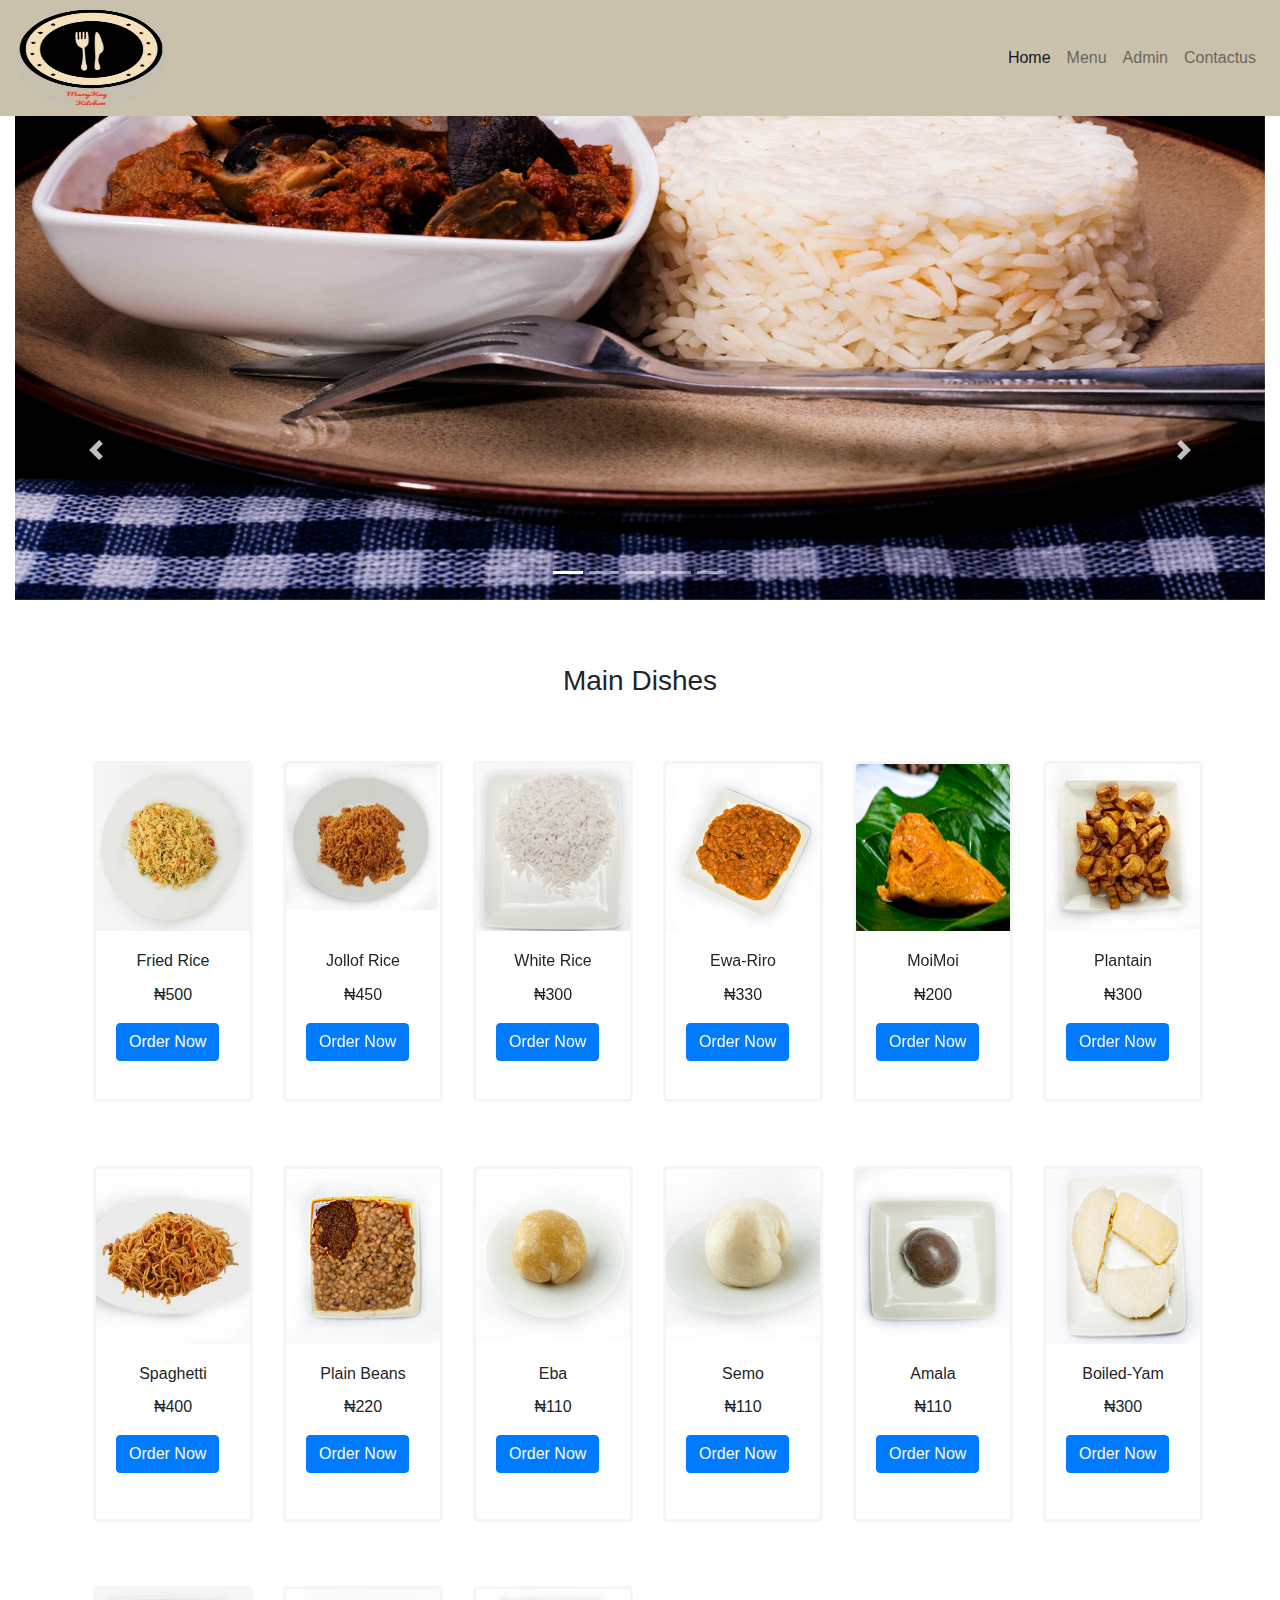
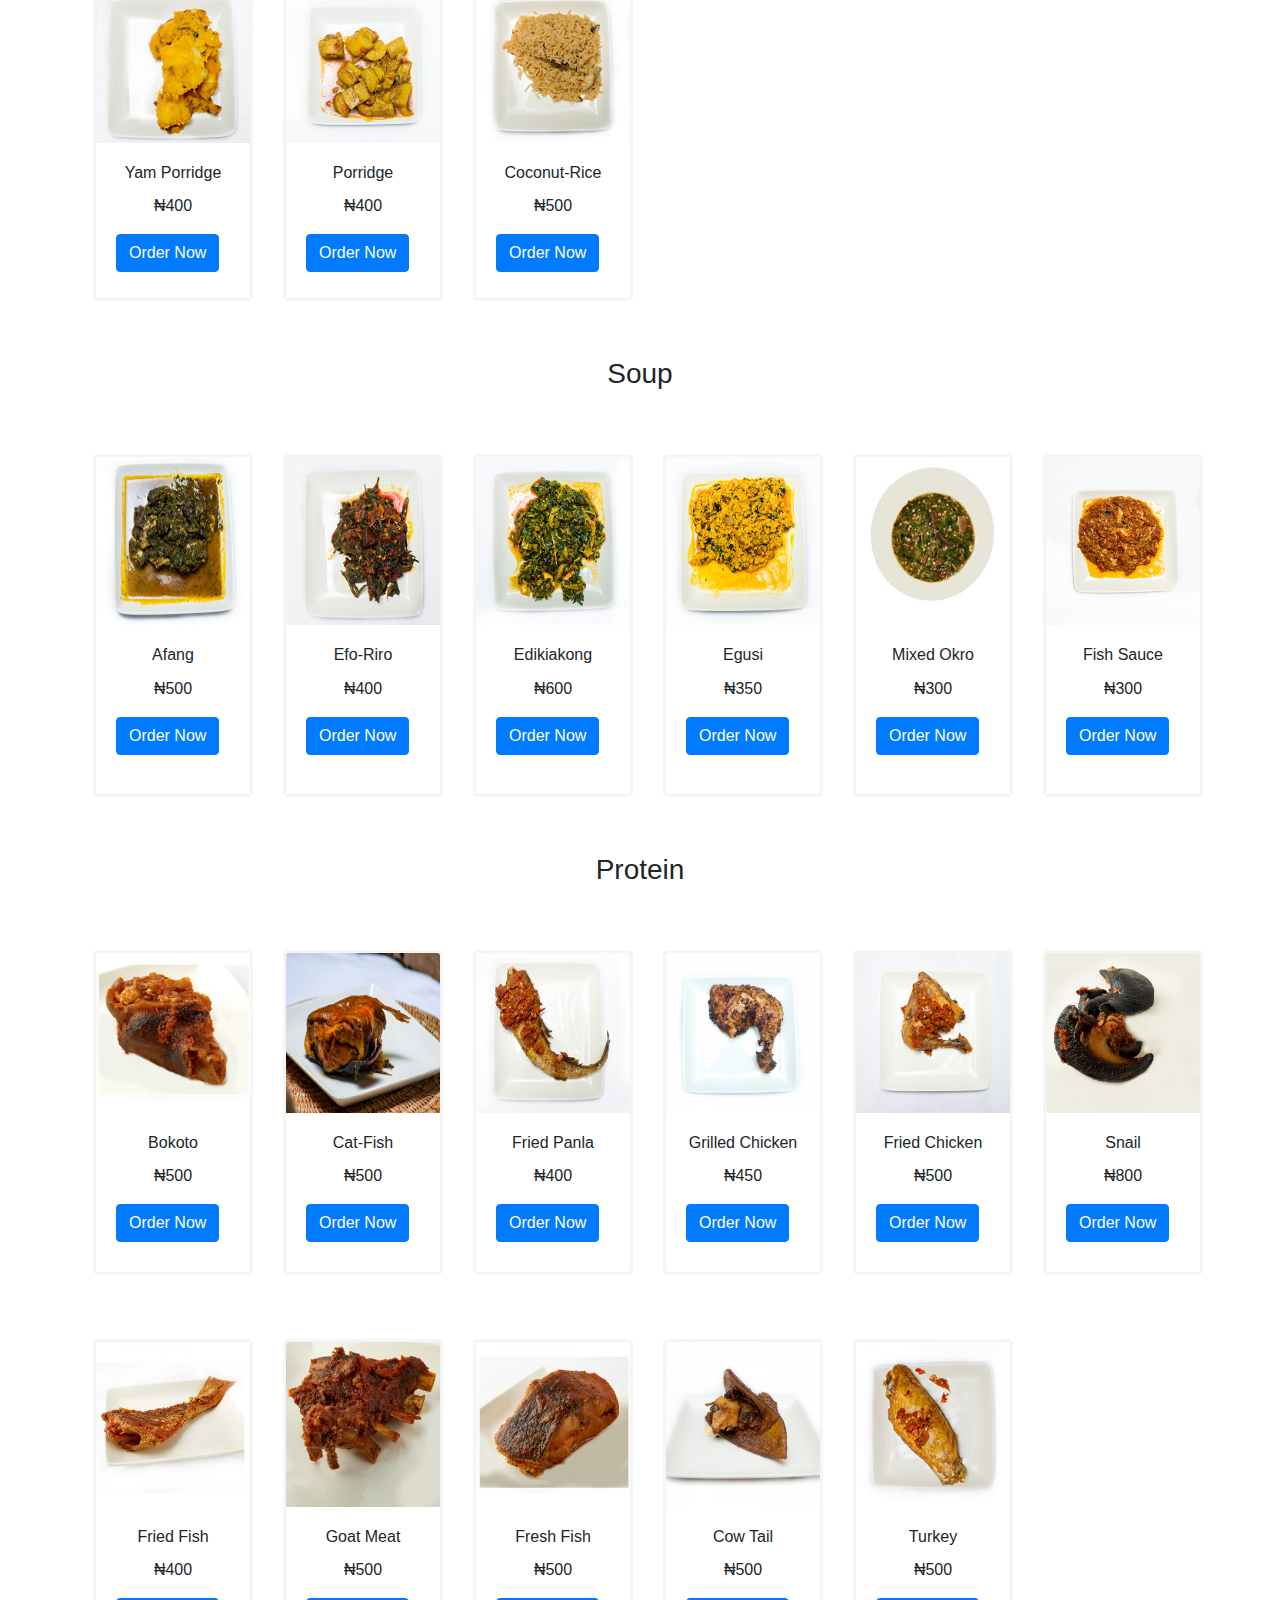
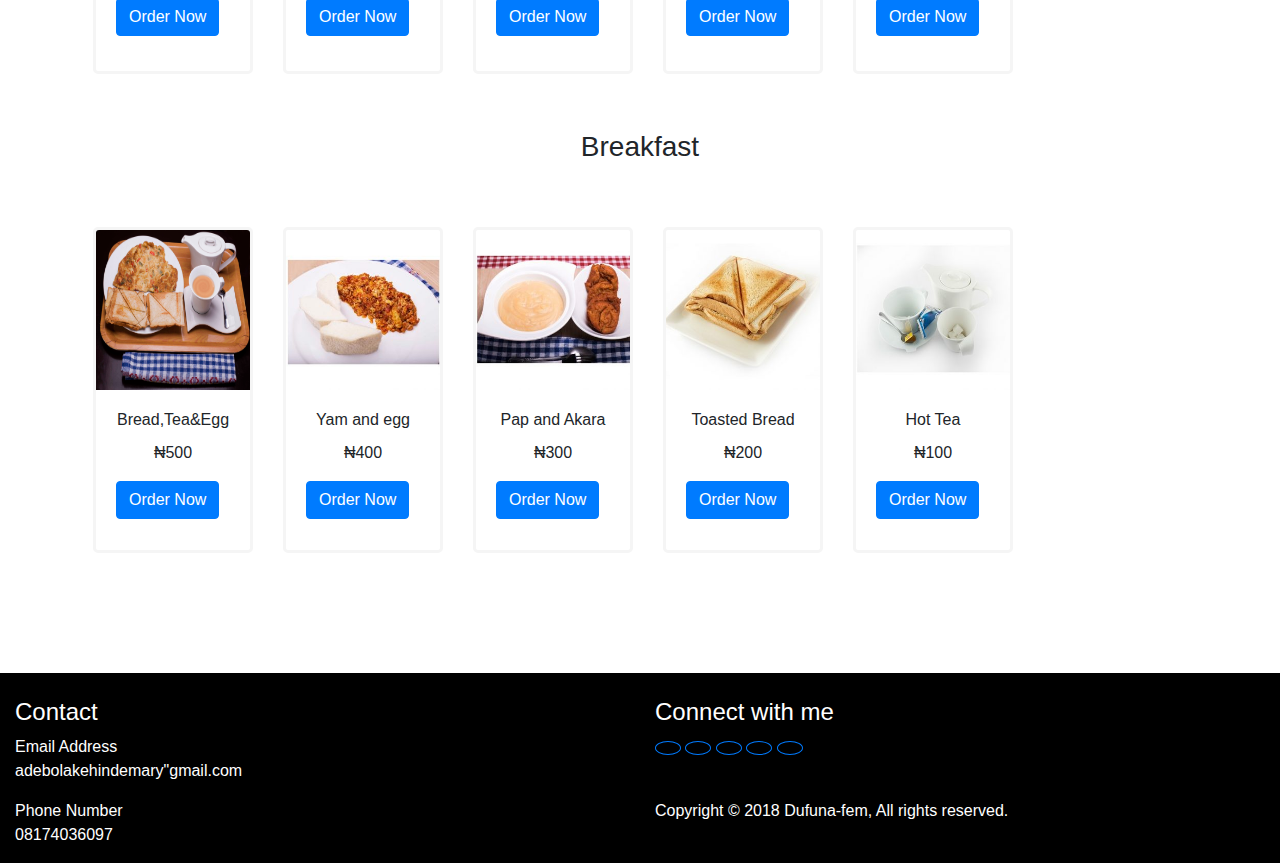
<file: index.html>
<!DOCTYPE html>
<html>
<head>
    <meta charset="utf-8" />
    <meta http-equiv="X-UA-Compatible" content="IE=edge">
    <title>Home Page</title>
    <meta name="viewport" content="width=device-width, initial-scale=1">
    <link rel="stylesheet" type="text/css" media="screen" href="css/bootstrap.min.css" />
    <link rel="stylesheet" href="https://use.fontawesome.com/releases/v5.5.0/css/all.css" 
    integrity="sha384-B4dIYHKNBt8Bc12p+WXckhzcICo0wtJAoU8YZTY5qE0Id1GSseTk6S+L3BlXeVIU" crossorigin="anonymous">    
    <link rel="stylesheet" type="text/css" media="screen" href="css/main.css" />
    <script src="jquery/jquery.min.js"></script>
    <script src="popper/popper.min.js"></script>
    <script src="js/bootstrap.js"></script> 
</head>
<body>
                <nav class="navbar navbar-expand-md navbar-light fixed-top">
                    <img src="images/imgslides/logo.jpg" class="rounded-circle circle" width="150px" height="100px">
                    <button class="navbar-toggler" type="button" data-toggle="collapse" data-target="#navbarResponsive">
                    <span class="navbar-toggler-icon"></span>
                    </button>
                    <div class="collapse navbar-collapse" id="navbarResponsive">
                    <ul class="navbar-nav ml-auto">
                    <li class="nav-item active">
                    <a class="nav-link" href="index.html">Home </a>
                    </li>
                    <li class="nav-item">
                    <a class="nav-link" href="menu.html">Menu<span class="sr-only">(current)</span></a>
                    </li>
                    <li class="nav-item">
                    <a class="nav-link" href="adminlogin.php">Admin</a>
                    </li>
                    <li class="nav-item">
                    <a class="nav-link" href="contact.html">Contactus</a>
                    </li>
                    </ul>
                    </div>
                    </nav>
                    <div id="carousel" class="container-fluid">
                    <div id="carouselExampleIndicators" class="carousel slide" data-ride="carousel">
                    <ol class="carousel-indicators">
                    <li data-target="#carouselExampleIndicators" data-slide-to="0" class="active"></li>
                    <li data-target="#carouselExampleIndicators" data-slide-to="1"></li>
                    <li data-target="#carouselExampleIndicators" data-slide-to="2"></li>
                    <li data-target="#carouselExampleIndicators" data-slide-to="3"></li>
                    <li data-target="#carouselExampleIndicators" data-slide-to="4"></li>
                    </ol>
                    <div class="carousel-inner">
                    <div class="carousel-item active">
                    <img class="d-block w-100" src="images/imgslides/slide4.jpg" height="600px" width="100%" alt="First slide">
                    </div>
                    <div class="carousel-item">
                    <img class="d-block w-100" src="images/imgslides/slide2.jpg" height="600px" width="100%" alt="Second slide">
                    </div>
                    <div class="carousel-item">
                    <img class="d-block w-100" src="images/imgslides/slide5.jpg" height="600px" width="100%" alt="Third slide">
                    </div>
                    <div class="carousel-item">
                    <img class="d-block w-100" src="images/imgslides/slide6.jpg" height="600px" width="100%" alt="Second slide">
                    </div>
                    <div class="carousel-item">
                    <img class="d-block w-100" src="images/imgslides/slide7.jpg" height="600px" width="100%" alt="Third slide">
                    </div>
                    </div>
                    <a class="carousel-control-prev" href="#carouselExampleIndicators" role="button" data-slide="prev">    
                    </div>
                    <a class="carousel-control-prev" href="#carouselExampleIndicators" role="button" data-slide="prev">
                    <span class="carousel-control-prev-icon" aria-hidden="true"></span>
                    <span class="sr-only">Previous</span>
                    </a>
                    <a class="carousel-control-next" href="#carouselExampleIndicators" role="button" data-slide="next">
                    <span class="carousel-control-next-icon" aria-hidden="true"></span>
                    <span class="sr-only">Next</span>
                    </a>
                    <a class="carousel-control-prev" href="#carouselExampleIndicators" role="button" data-slide="prev">
                    <span class="carousel-control-prev-icon" aria-hidden="true"></span>
                    <span class="sr-only">Previous</span>
                    </a>
                    <a class="carousel-control-next" href="#carouselExampleIndicators" role="button" data-slide="next">
                    <span class="carousel-control-next-icon" aria-hidden="true"></span>
                    <span class="sr-only">Next</span>
                        </a>
                    </div>
                    </div>
                    <section class="container" id="order">
                    <h3 class="text-center">Main Dishes</h3>
                    <div class="row">
                    <div class="col-sm-2">
                    <div class="card" style="width: 10rem;">
                    <img class="card-img-top" src="images/maindishes/fried.jpg" alt="Card image cap">
                    <div class="card-body">
                    <h6 class="card-title text-center">Fried Rice</h6>
                    <p class="text-center">₦500</p>
                    <a href="order.html" class="btn btn-primary">Order Now</a>
                    </div>
                    </div>
                    </div>
                    <div class="col-sm-2">
                    <div class="card" style="width: 10rem;">
                    <img class="card-img-top" src="images/maindishes/jollof.jpg" alt="Card image cap">
                    <div class="card-body">
                    <h6 class="card-title text-center">Jollof Rice</h6>
                    <p class="text-center">₦450</p>
                    <a href="order.html" class="btn btn-primary">Order Now</a>
                    </div>
                    </div>
                    </div>
                    <div class="col-sm-2">
                    <div class="card" style="width: 10rem;">
                    <img class="card-img-top" src="images/maindishes/whiterice.png" alt="Card image cap">
                    <div class="card-body">
                    <h6 class="card-title text-center">White Rice</h6>
                    <p class="text-center">₦300</p>
                    <a href="order.html" class="btn btn-primary">Order Now</a>
                    </div>
                    </div>
                    </div>
                   
                    <div class="col-sm-2">
                    <div class="card" style="width: 10rem;">
                    <img class="card-img-top" src="images/maindishes/ewariro.png" alt="Card image cap">
                    <div class="card-body">
                    <h6 class="card-title text-center">Ewa-Riro</h6>
                    <p class="text-center">₦330</p>
                    <a href="order.html" class="btn btn-primary">Order Now</a>
                    </div>
                    </div>
                    </div>
                    <div class="col-sm-2">
                    <div class="card" style="width: 10rem;">
                    <img class="card-img-top" src="images/maindishes/moimoi.png" alt="Card image cap">
                    <div class="card-body">
                    <h6 class="card-title text-center">MoiMoi</h6>
                    <p class="text-center">₦200</p>
                    <a href="order.html" class="btn btn-primary">Order Now</a>
                    </div>
                    </div>
                    </div>
                    <div class="col-sm-2">
                    <div class="card" style="width: 10rem;">
                    <img class="card-img-top" src="images/maindishes/plantain.jpg" alt="Card image cap">
                    <div class="card-body">
                    <h6 class="card-title text-center">Plantain</h6>
                    <p class="text-center">₦300</p>
                    <a href="order.html" class="btn btn-primary">Order Now</a>
                    </div>
                    </div>
                    </div>
                </div>       
                </section>
                <section class="container" id="order">
                        <div class="row">
                        <div class="col-sm-2">
                        <div class="card" style="width: 10rem;">
                        <img class="card-img-top" src="images/maindishes/spag.jpg" alt="Card image cap">
                        <div class="card-body">
                        <h6 class="card-title text-center">Spaghetti</h6>
                        <p class="text-center">₦400</p>
                        <a href="order.html" class="btn btn-primary">Order Now</a>
                        </div>
                        </div>
                        </div>
                        <div class="col-sm-2">
                        <div class="card" style="width: 10rem;">
                        <img class="card-img-top" src="images/maindishes/plainbeans.png" alt="Card image cap">
                        <div class="card-body">
                        <h6 class="card-title text-center">Plain Beans</h6>
                        <p class="text-center">₦220</p>
                        <a href="order.html" class="btn btn-primary">Order Now</a>
                        </div>
                        </div>
                        </div>
                        <div class="col-sm-2">
                                <div class="card" style="width: 10rem;">
                                <img class="card-img-top" src="images/maindishes/eba.jpg" alt="Card image cap">
                                <div class="card-body">
                                <h6 class="card-title text-center">Eba</h6>
                                <p class="text-center">₦110</p>
                                <a href="order.html" class="btn btn-primary">Order Now</a>
                                </div>
                                </div>
                                </div>
                                <div class="col-sm-2">
                                <div class="card" style="width: 10rem;">
                                <img class="card-img-top" src="images/maindishes/semo.jpg" alt="Card image cap">
                                <div class="card-body">
                                <h6 class="card-title text-center">Semo</h6>
                                <p class="text-center">₦110</p>
                                <a href="order.html" class="btn btn-primary">Order Now</a>
                                </div>
                                </div>
                                </div>
                                <div class="col-sm-2">
                                <div class="card" style="width: 10rem;">
                                <img class="card-img-top" src="images/maindishes/amala.png" alt="Card image cap">
                                <div class="card-body">
                                <h6 class="card-title text-center">Amala</h6>
                                <p class="text-center">₦110</p>
                                <a href="order.html" class="btn btn-primary">Order Now</a>
                                </div>
                                </div>
                                </div>
                        <div class="col-sm-2">
                        <div class="card" style="width: 10rem;">
                        <img class="card-img-top" src="images/maindishes/boiledyam.png" alt="Card image cap">
                        <div class="card-body">
                        <h6 class="card-title text-center">Boiled-Yam</h6>
                        <p class="text-center">₦300</p>
                        <a href="order.html" class="btn btn-primary">Order Now</a>
                        </div>
                        </div>
                        </div>
                             
                    </div>
                </section>
                <section class="container" id="order">
                        <div class="row">
                        <div class="col-sm-2">
                        <div class="card" style="width: 10rem;">
                        <img class="card-img-top" src="images/maindishes/yamporridge.png" alt="Card image cap">
                        <div class="card-body">
                        <h6 class="card-title text-center">Yam Porridge</h6>
                        <p class="text-center">₦400</p>
                        <a href="order.html" class="btn btn-primary">Order Now</a>
                        </div>
                        </div>
                        </div>
                        <div class="col-sm-2">
                        <div class="card" style="width: 10rem;">
                        <img class="card-img-top" src="images/maindishes/plantainporridge.png" alt="Card image cap">
                        <div class="card-body">
                        <h6 class="card-title text-center">Porridge</h6>
                        <p class="text-center">₦400</p>
                        <a href="order.html" class="btn btn-primary">Order Now</a>
                        </div>
                        </div>
                        </div>
                        <div class="col-sm-2">
                        <div class="card" style="width: 10rem;">
                        <img class="card-img-top" src="images/maindishes/coconutrice.png" alt="Card image cap">
                        <div class="card-body">
                        <h6 class="card-title text-center">Coconut-Rice</h6>
                        <p class="text-center">₦500</p>
                        <a href="order.html" class="btn btn-primary">Order Now</a>
                        </div>
                        </div>
                        </div>
                        </div>     
                </section>
                <section class="container" id="order">
                        <h3 class="text-center">Soup</h3>
                        <div class="row">
                        <div class="col-sm-2">
                        <div class="card" style="width: 10rem;">
                        <img class="card-img-top" src="images/soup/afang.png" alt="Card image cap">
                        <div class="card-body">
                        <h6 class="card-title text-center">Afang</h6>
                        <p class="text-center">₦500</p>
                        <a href="order.html" class="btn btn-primary">Order Now</a>
                        </div>
                        </div>
                        </div>
                        <div class="col-sm-2">
                        <div class="card" style="width: 10rem;">
                        <img class="card-img-top" src="images/soup/efo-riro.png" alt="Card image cap">
                        <div class="card-body">
                        <h6 class="card-title text-center">Efo-Riro</h6>
                        <p class="text-center">₦400</p>
                        <a href="order.html" class="btn btn-primary">Order Now</a>
                        </div>
                        </div>
                        </div>
                        <div class="col-sm-2">
                        <div class="card" style="width: 10rem;">
                        <img class="card-img-top" src="images/soup/edikiakong.png" alt="Card image cap">
                        <div class="card-body">
                        <h6 class="card-title text-center">Edikiakong</h6>
                        <p class="text-center">₦600</p>
                        <a href="order.html" class="btn btn-primary">Order Now</a>
                        </div>
                        </div>
                        </div>
                        <div class="col-sm-2">
                        <div class="card" style="width: 10rem;">
                        <img class="card-img-top" src="images/soup/egusi-soup.png" alt="Card image cap">
                        <div class="card-body">
                        <h6 class="card-title text-center">Egusi</h6>
                        <p class="text-center">₦350</p>
                        <a href="order.html" class="btn btn-primary">Order Now</a>
                        </div>
                        </div>
                        </div>
                        <div class="col-sm-2">
                        <div class="card" style="width: 10rem;">
                        <img class="card-img-top" src="images/soup/okro.jpg" alt="Card image cap">
                        <div class="card-body">
                        <h6 class="card-title text-center">Mixed Okro</h6>
                        <p class="text-center">₦300</p>
                        <a href="order.html" class="btn btn-primary">Order Now</a>
                        </div>
                        </div>
                        </div>
                        <div class="col-sm-2">
                        <div class="card" style="width: 10rem;">
                        <img class="card-img-top" src="images/soup/fishsauce.png" alt="Card image cap">
                        <div class="card-body">
                        <h6 class="card-title text-center">Fish Sauce</h6>
                        <p class="text-center">₦300</p>
                        <a href="order.html" class="btn btn-primary">Order Now</a>
                        </div>
                        </div>
                        </div>
                    </div>       
                </section>
                        <section class="container" id="order">
                                <h3 class="text-center">Protein</h3>
                                <div class="row">
                                <div class="col-sm-2">
                                <div class="card" style="width: 10rem;">
                                <img class="card-img-top" src="images/protein/bokoto.jpg" alt="Card image cap">
                                <div class="card-body">
                                <h6 class="card-title text-center">Bokoto</h6>
                                <p class="text-center">₦500</p>
                                <a href="order.html" class="btn btn-primary">Order Now</a>
                                </div>
                                </div>
                                </div>
                                <div class="col-sm-2">
                                <div class="card" style="width: 10rem;">
                                <img class="card-img-top" src="images/protein/catfish.png" alt="Card image cap">
                                <div class="card-body">
                                <h6 class="card-title text-center">Cat-Fish</h6>
                                <p class="text-center">₦500</p>
                                <a href="order.html" class="btn btn-primary">Order Now</a>
                                </div>
                                </div>
                                </div>
                                <div class="col-sm-2">
                                <div class="card" style="width: 10rem;">
                                <img class="card-img-top" src="images/protein/friedpanla.png" alt="Card image cap">
                                <div class="card-body">
                                <h6 class="card-title text-center">Fried Panla</h6>
                                <p class="text-center">₦400</p>
                                <a href="order.html" class="btn btn-primary">Order Now</a>
                                </div>
                                </div>
                                </div>
                                <div class="col-sm-2">
                                <div class="card" style="width: 10rem;">
                                <img class="card-img-top" src="images/protein/grilledchicken.png" alt="Card image cap">
                                <div class="card-body">
                                <h6 class="card-title text-center">Grilled Chicken</h6>
                                <p class="text-center">₦450</p>
                                <a href="order.html" class="btn btn-primary">Order Now</a>
                                </div>
                                </div>
                                </div>
                                <div class="col-sm-2">
                                <div class="card" style="width: 10rem;">
                                <img class="card-img-top" src="images/protein/fried.png" alt="Card image cap">
                                <div class="card-body">
                                <h6 class="card-title text-center">Fried Chicken</h6>
                                <p class="text-center">₦500</p>
                                <a href="order.html" class="btn btn-primary">Order Now</a>
                                </div>
                                </div>
                                </div>
                                <div class="col-sm-2">
                                <div class="card" style="width: 10rem;">
                                <img class="card-img-top" src="images/protein/snail.jpg" alt="Card image cap">
                                <div class="card-body">
                                <h6 class="card-title text-center">Snail</h6>
                                <p class="text-center">₦800</p>
                                <a href="order.html" class="btn btn-primary">Order Now</a>
                                </div>
                                </div>
                                </div>
                            </div>       
                        </section>
                        <section class="container" id="order">
                                <div class="row">
                                <div class="col-sm-2">
                                <div class="card" style="width: 10rem;">
                                <img class="card-img-top" src="images/protein/friedfish.jpg" alt="Card image cap">
                                <div class="card-body">
                                <h6 class="card-title text-center">Fried Fish</h6>
                                <p class="text-center">₦400</p>
                                <a href="order.html" class="btn btn-primary">Order Now</a>
                                </div>
                                </div>
                                </div>
                                <div class="col-sm-2">
                                <div class="card" style="width: 10rem;">
                                <img class="card-img-top" src="images/protein/ogufe.jpg" alt="Card image cap">
                                <div class="card-body">
                                <h6 class="card-title text-center">Goat Meat</h6>
                                <p class="text-center">₦500</p>
                                <a href="order.html" class="btn btn-primary">Order Now</a>
                                </div>
                                </div>
                                </div>
                                <div class="col-sm-2">
                                <div class="card" style="width: 10rem;">
                                <img class="card-img-top" src="images/protein/freshfish.jpg" alt="Card image cap">
                                <div class="card-body">
                                <h6 class="card-title text-center">Fresh Fish</h6>
                                <p class="text-center">₦500</p>
                                <a href="order.html" class="btn btn-primary">Order Now</a>
                                </div>
                                </div>
                                </div>
                                <div class="col-sm-2">
                                <div class="card" style="width: 10rem;">
                                <img class="card-img-top" src="images/protein/cowtail.png" alt="Card image cap">
                                <div class="card-body">
                                <h6 class="card-title text-center">Cow Tail</h6>
                                <p class="text-center">₦500</p>
                                <a href="order.html" class="btn btn-primary">Order Now</a>
                                </div>
                                </div>
                                </div>
                                <div class="col-sm-2">
                                <div class="card" style="width: 10rem;">
                                <img class="card-img-top" src="images/protein/Turkey.png" alt="Card image cap">
                                <div class="card-body">
                                <h6 class="card-title text-center">Turkey</h6>
                                <p class="text-center">₦500</p>
                                <a href="order.html" class="btn btn-primary">Order Now</a>
                                </div>
                                </div>
                                </div>
                            </div>       
                        </section>
                        <section class="container" id="order">
                                <h3 class="text-center">Breakfast</h3>
                                <div class="row">
                                <div class="col-sm-2">
                                <div class="card" style="width: 10rem;">
                                <img class="card-img-top" src="images/breakfast/bt.jpg" alt="Card image cap">
                                <div class="card-body">
                                <h6 class="card-title text-center">Bread,Tea&Egg</h6>
                                <p class="text-center">₦500</p>
                                <a href="order.html" class="btn btn-primary">Order Now</a>
                                </div>
                                </div>
                                </div>
                                <div class="col-sm-2">
                                <div class="card" style="width: 10rem;">
                                <img class="card-img-top" src="images/breakfast/ye.jpg" alt="Card image cap">
                                <div class="card-body">
                                <h6 class="card-title text-center">Yam and egg </h6>
                                <p class="text-center">₦400</p>
                                <a href="order.html" class="btn btn-primary">Order Now</a>
                                </div>
                                </div>
                                </div>
                                <div class="col-sm-2">
                                <div class="card" style="width: 10rem;">
                                <img class="card-img-top" src="images/breakfast/papakara.jpg" alt="Card image cap">
                                <div class="card-body">
                                <h6 class="card-title text-center">Pap and Akara</h6>
                                <p class="text-center">₦300</p>
                                <a href="order.html" class="btn btn-primary">Order Now</a>
                                </div>
                                </div>
                                </div>
                                <div class="col-sm-2">
                                <div class="card" style="width: 10rem;">
                                <img class="card-img-top" src="images/breakfast/tbread.jpg" alt="Card image cap">
                                <div class="card-body">
                                <h6 class="card-title text-center">Toasted Bread</h6>
                                <p class="text-center">₦200</p>
                                <a href="order.html" class="btn btn-primary">Order Now</a>
                                </div>
                                </div>
                                </div>
                                <div class="col-sm-2">
                                <div class="card" style="width: 10rem;">
                                <img class="card-img-top" src="images/breakfast/tea.jpg" alt="Card image cap">
                                <div class="card-body">
                                <h6 class="card-title text-center">Hot Tea </h6>
                                <p class="text-center">₦100</p>
                                <a href="order.html" class="btn btn-primary">Order Now</a>
                                </div>
                                </div>
                                </div>
                            </div>       
                        </section>
             <footer class="container-fluid" id="footer">
                <div class="row">
                <div class="col-sm-6">
                <h4 class="text-white">Contact</h4>
                <p class="text-white">
                Email Address<br>
                adebolakehindemary"gmail.com
                </p>
                </div>
                <div class="col-sm-6">
                <h4 class="text-white">Connect with me</h4>
                <a href="https://www.github.com/kehindemary" class="btn btn-outline-primary btn-icon-only rounded-circle">
                <i class="fab fa-github"></i>
                </a>
                <a href="https://www.twitter.com/kehindemary" class="btn btn-outline-primary btn-icon-only rounded-circle">
                <i class="fab fa-twitter"></i>
                </a>
                <a href="https://web.facebook.com/adebola.kehindemary" class="btn btn-outline-primary btn-icon-only rounded-circle">
                <i class="fab fa-facebook"></i>
                </a>
                <a href="https://www.instagram.com/adebolakehindemary/" class="btn btn-outline-primary btn-icon-only rounded-circle">
                <i class="fab fa-instagram"></i>
                </a>
                <a href="https://www.linkedin.com/lamina-kehinde-mary-b43982169" class="btn btn-outline-primary btn-icon-only rounded-circle">
                <i class="fab fa-linkedin"></i>
                </a>
                </div>
                </div>
                <div class="row">
                <div class="col-sm-6">
                <P class="text-white">
                Phone Number<br>
                08174036097
                </p>
                </div>
                <div class="col-sm-6">
                <p class="text-white">Copyright © 2018 Dufuna-fem, All rights reserved.</p>
                </div>
                </div>
                </div>
                </div>
                </footer> 
            
</body>
</html>
</file>
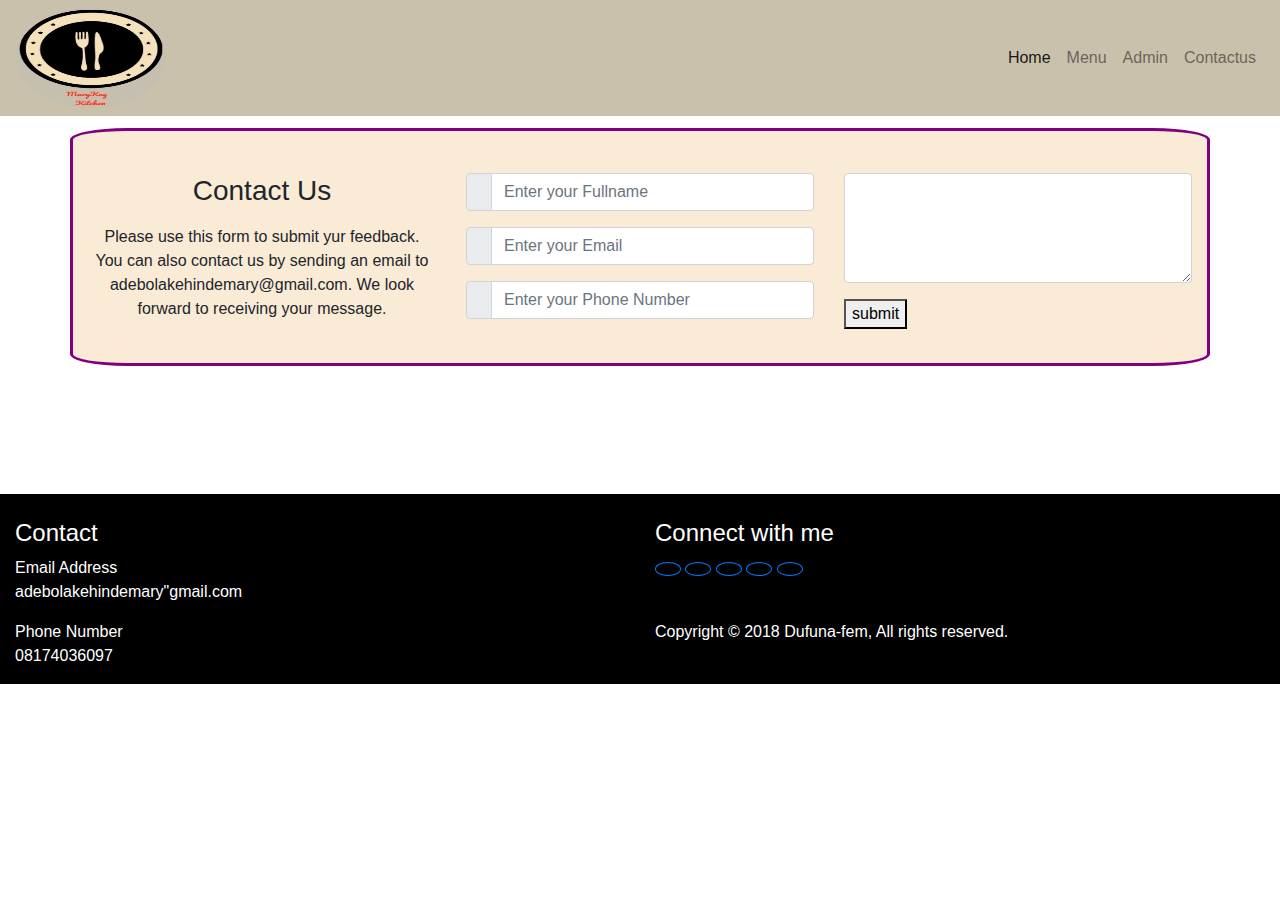
<file: contact.html>
<!DOCTYPE html>
<html>
<head>
    <meta charset="utf-8" />
    <meta http-equiv="X-UA-Compatible" content="IE=edge">
    <title>Contact</title>
    <meta name="viewport" content="width=device-width, initial-scale=1">
    <link rel="stylesheet" type="text/css" media="screen" href="css/bootstrap.min.css" />
    <link rel="stylesheet" href="https://use.fontawesome.com/releases/v5.5.0/css/all.css" 
    integrity="sha384-B4dIYHKNBt8Bc12p+WXckhzcICo0wtJAoU8YZTY5qE0Id1GSseTk6S+L3BlXeVIU" crossorigin="anonymous">    
    <link rel="stylesheet" type="text/css" media="screen" href="css/main.css" />
    <script src="jquery/jquery.min.js"></script>
    <script src="popper/popper.min.js"></script>
    <script src="js/bootstrap.js"></script> 
</head>
<style>
    section{
    border: solid purple;
    padding: 2%;
    background-color: antiquewhite;
    border-radius: 5%;
    margin-top:10%;
}

</style>
<body>
        <div class="content" id="home">
                <nav class="navbar navbar-expand-md navbar-light fixed-top">
                    <img src="images/imgslides/logo.jpg" class="rounded-circle circle" width="150px" height="100px">
                    <button class="navbar-toggler" type="button" data-toggle="collapse" data-target="order.htmlnavbarResponsive">
                    <span class="navbar-toggler-icon"></span>
                    </button>
                    <div class="collapse navbar-collapse" id="navbarResponsive">
                    <ul class="navbar-nav ml-auto">
                    <li class="nav-item active">
                    <a class="nav-link" href="index.html">Home </a>
                    </li>
                    <li class="nav-item">
                    <a class="nav-link" href="menu.html">Menu<span class="sr-only">(current)</span></a>
                    </li>
                    <li class="nav-item">
                    <a class="nav-link" href="adminlogin.php">Admin</a>
                    </li>
                    <li class="nav-item">
                    <a class="nav-link" href="contact.html">Contactus</a>
                    </li>
                    </ul>
                    </div>
                    </nav>
                    <section class="container">
                            <div class="row">
                            <div class="col-sm-4">
                            </span>
                            <h3 class="text-center">Contact Us </h3>
                            <p class="text-center">Please use this form to submit yur feedback.<br> 
                            You can also contact us by sending an email to adebolakehindemary@gmail.com.
                            We look forward to receiving your message.
                            </p>
                            </div>
                            <div class="col-sm-4">
                            <form>
                            <div class="input-group my-3">
                            <div class="input-group-prepend">
                            <span class="input-group-text" id="name" >
                            <i class="fas fa-user"></i>
                            </span>
                            </div>
                            <input type="text" id="name" class="form-control" placeholder="Enter your Fullname">

                            </div>
                            <div class="input-group my-3">
                                    <div class="input-group-prepend">
                                    <span class="input-group-text" id="email" >
                                        <i class="fas fa-envelope"></i>
                                        </span>
                                    </div>
                            <input type="email" class="form-control" id="email" placeholder="Enter your Email">                            
                           </div>
                           <div class="input-group my-3">
                            <div class="input-group-prepend">
                            <span class="input-group-text" id="phoneno" >
                            <i class="fas fa-phone"></i>
                            </span>
                            </div>
                            <input type="number" class="form-control" id="phoneno" placeholder="Enter your Phone Number"> 
                            </div>
                            
                            </div>
                            <div class="col-sm-4">
                            <span> 
                            <textarea name="textarea" cols="30" rows="4" class="form-control my-3" placeholder="Your Message">
                            </textarea>
                        
                            </span>
                            <button type="submit" class="button size-lg icon_left"><i class="fa fa-chevron-right"></i> submit</button>
                        
                    </form>    
                        </div>
                            </section>
                            <footer class="container-fluid" id="footer">
                                    <div class="row">
                                    <div class="col-sm-6">
                                    <h4 class="text-white">Contact</h4>
                                    <p class="text-white">
                                    Email Address<br>
                                    adebolakehindemary"gmail.com
                                    </p>
                                    </div>
                                    <div class="col-sm-6">
                                    <h4 class="text-white">Connect with me</h4>
                                    <a href="https://www.github.com/kehindemary" class="btn btn-outline-primary btn-icon-only rounded-circle">
                                    <i class="fab fa-github"></i>
                                    </a>
                                    <a href="https://www.twitter.com/kehindemary" class="btn btn-outline-primary btn-icon-only rounded-circle">
                                    <i class="fab fa-twitter"></i>
                                    </a>
                                    <a href="https://web.facebook.com/adebola.kehindemary" class="btn btn-outline-primary btn-icon-only rounded-circle">
                                    <i class="fab fa-facebook"></i>
                                    </a>
                                    <a href="https://www.instagram.com/adebolakehindemary/" class="btn btn-outline-primary btn-icon-only rounded-circle">
                                    <i class="fab fa-instagram"></i>
                                    </a>
                                    <a href="https://www.linkedin.com/lamina-kehinde-mary-b43982169" class="btn btn-outline-primary btn-icon-only rounded-circle">
                                    <i class="fab fa-linkedin"></i>
                                    </a>
                                    </div>
                                    </div>
                                    <div class="row">
                                    <div class="col-sm-6">
                                    <P class="text-white">
                                    Phone Number<br>
                                    08174036097
                                    </p>
                                    </div>
                                    <div class="col-sm-6">
                                    <p class="text-white">Copyright © 2018 Dufuna-fem, All rights reserved.</p>
                                    </div>
                                    </div>
                                    </div>
                                    </div>
                                    </footer> 
        </body>
        </html>
</file>
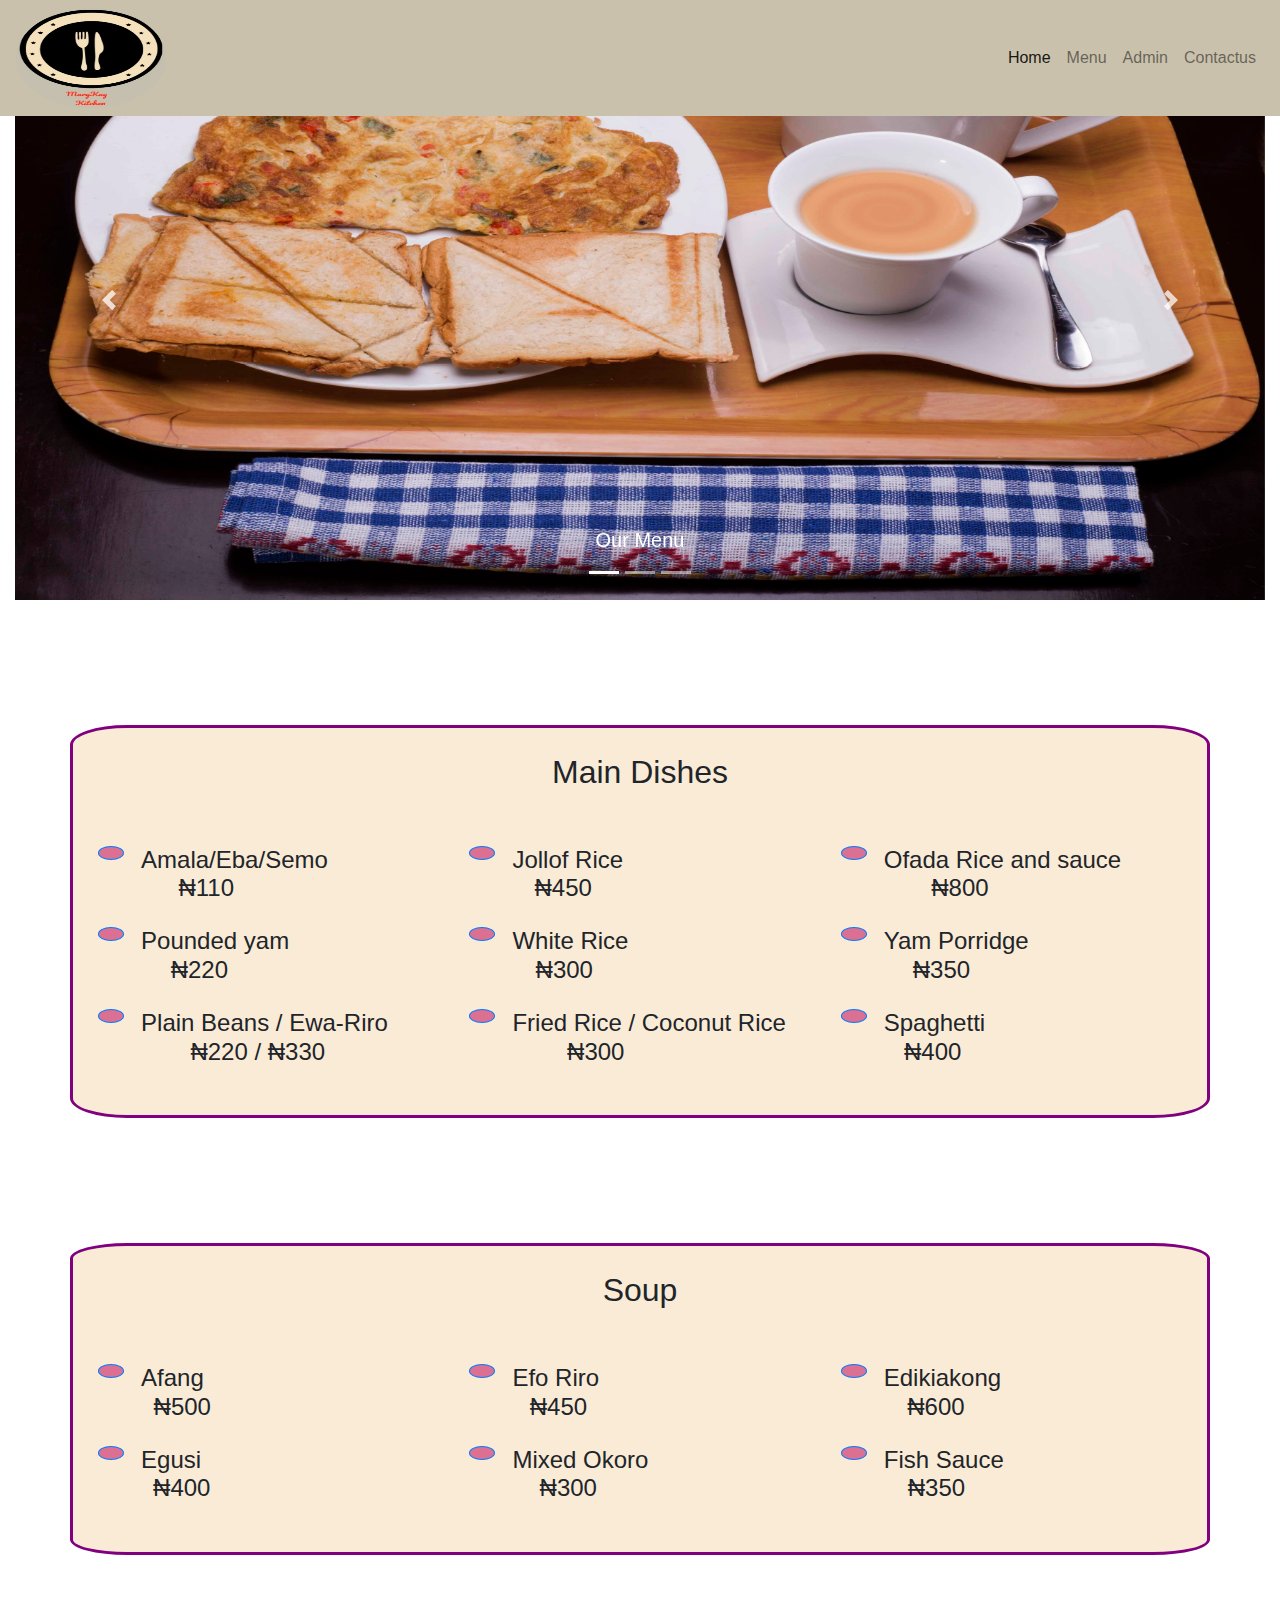
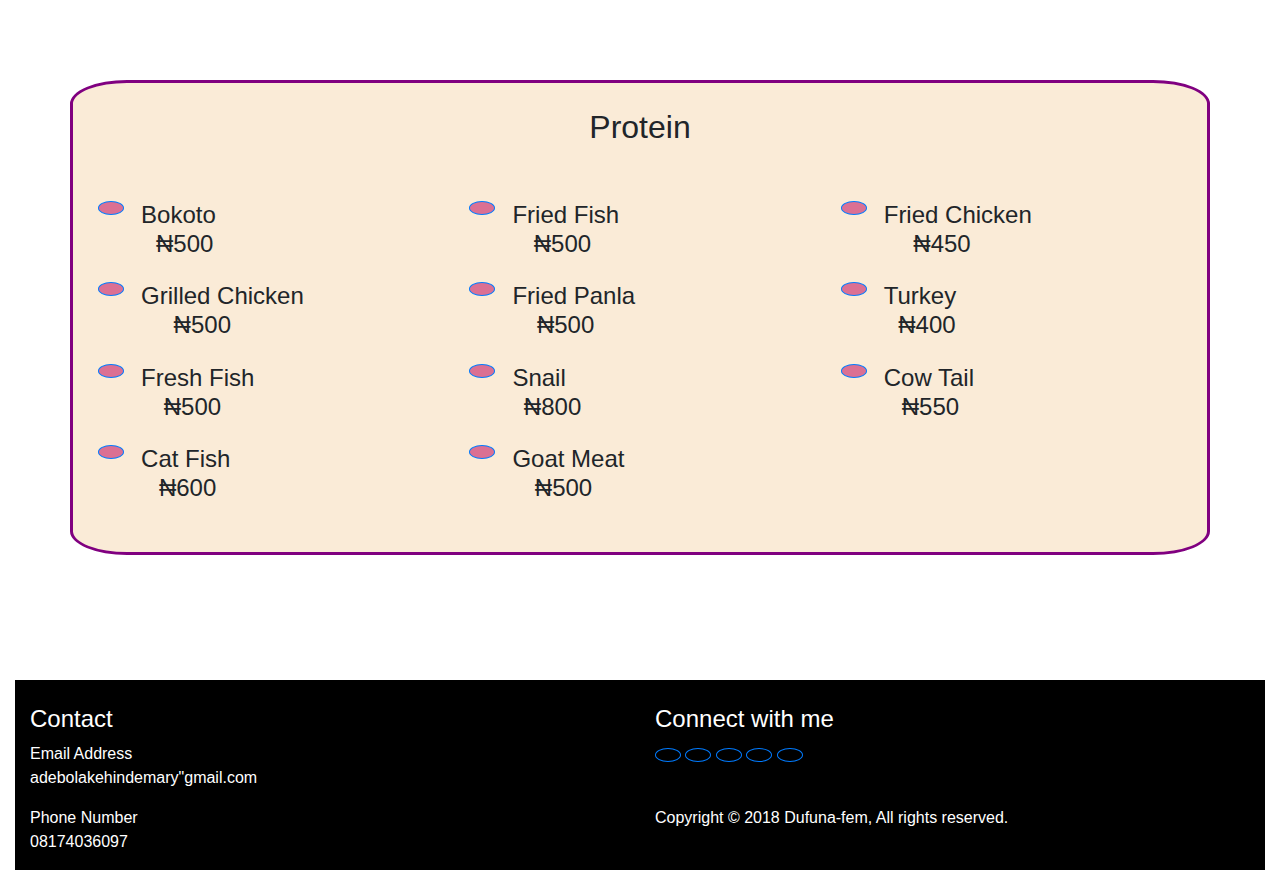
<file: menu.html>
<!DOCTYPE html>
<html>
<head>
    <meta charset="utf-8" />
    <meta http-equiv="X-UA-Compatible" content="IE=edge">
    <title>Homepage</title>
    <meta name="viewport" content="width=device-width, initial-scale=1">
    <link rel="stylesheet" type="text/css" media="screen" href="css/bootstrap.min.css" />
    <link rel="stylesheet" href="https://use.fontawesome.com/releases/v5.5.0/css/all.css" 
    integrity="sha384-B4dIYHKNBt8Bc12p+WXckhzcICo0wtJAoU8YZTY5qE0Id1GSseTk6S+L3BlXeVIU" crossorigin="anonymous">    
    <link rel="stylesheet" type="text/css" media="screen" href="css/main.css" />
    <link rel="stylesheet" type="text/css" media="screen" href="css/main1.css" />
    <script src="jquery/jquery.min.js"></script>
    <script src="popper/popper.min.js"></script>
    <script src="js/bootstrap.js"></script> 
</head>
<body>
        <div class="content" id="home">
                <div class="content" id="home">
                        <nav class="navbar navbar-expand-md navbar-light fixed-top">
                            <img src="images/imgslides/logo.jpg" class="rounded-circle circle" width="150px" height="100px">
                            <button class="navbar-toggler" type="button" data-toggle="collapse" data-target="order.htmlnavbarResponsive">
                            <span class="navbar-toggler-icon"></span>
                            </button>
                            <div class="collapse navbar-collapse" id="navbarResponsive">
                            <ul class="navbar-nav ml-auto">
                            <li class="nav-item active">
                            <a class="nav-link" href="index.html">Home </a>
                            </li>
                            <li class="nav-item">
                            <a class="nav-link" href="menu.html">Menu<span class="sr-only">(current)</span></a>
                            </li>
                            <li class="nav-item">
                            <a class="nav-link" href="adminlogin.php">Admin</a>
                            </li>
                            <li class="nav-item">
                            <a class="nav-link" href="contact.html">Contactus</a>
                            </li>
                            </ul>
                            </div>
                            </nav>
                    <div id="carousel" class="container-fluid">
                    <div id="carouselExampleIndicators" class="carousel slide" data-ride="carousel">
                    <ol class="carousel-indicators">
                    <li data-target="#carouselExampleIndicators" data-slide-to="0" class="active"></li>
                    <li data-target="#carouselExampleIndicators" data-slide-to="1"></li>
                    <li data-target="#carouselExampleIndicators" data-slide-to="2"></li>
                    </ol>
                    <div class="carousel-inner">
                    <div class="carousel-item active">
                    <img class="d-block w-100" src="images/imgslides/slide6.jpg" height="600px" width="100%" alt="First slide">
                    </div>
                    <div class="carousel-item">
                    <img class="d-block w-100" src="images/imgslides/slide7.jpg" height="600px" width="100%" alt="Second slide">
                    </div>
                    <div class="carousel-item">
                    <img class="d-block w-100" src="images/imgslides/slide4.jpg" height="600px" width="100%" alt="Third slide">
                    </div>
                   
                    <a class="carousel-control-prev" href="#carouselExampleIndicators" role="button" data-slide="prev">    
                    </div>
                    <a class="carousel-control-prev" href="#carouselExampleIndicators" role="button" data-slide="prev">
                    <span class="carousel-control-prev-icon" aria-hidden="true"></span>
                    <span class="sr-only">Previous</span>
                    </a>
                    <a class="carousel-control-next" href="#carouselExampleIndicators" role="button" data-slide="next">
                    <span class="carousel-control-next-icon" aria-hidden="true"></span>
                    <span class="sr-only">Next</span>
                    </a>
                    <a class="carousel-control-prev" href="order.htmlcarouselExampleIndicators" role="button" data-slide="prev">
                    <span class="carousel-control-prev-icon" aria-hidden="true"></span>
                    <span class="sr-only">Previous</span>
                    </a>
                    <a class="carousel-control-next" href="order.htmlcarouselExampleIndicators" role="button" data-slide="next">
                    <span class="carousel-control-next-icon" aria-hidden="true"></span>
                    <span class="sr-only">Next</span>
                    </a>
                    <div class="carousel-caption d-none d-md-block">
                            <h5>Our Menu</h5>
                    </div>
                    </div>
            <section class="container">
                <h2 class="text-center">Main Dishes</h2>
                <div class="row">
                <div class="col-sm-4">
                <span class="btn btn-outline-primary btn-icon-only rounded-circle">
                <i class="fas fa-utensils"></i>
                </span>
                <h4>Amala/Eba/Semo 
                <p>₦110</p>
                </h4>
                </div>
                <div class="col-sm-4">
                <span class="btn btn-outline-primary btn-icon-only rounded-circle">
                <i class="fas fa-utensils"></i>
                </span>
                <h4>Jollof Rice 
                <p>₦450</p>
                </h4>
                </div>
                <div class="col-sm-4">
                <span class="btn btn-outline-primary btn-icon-only rounded-circle">
                <i class="fas fa-utensils"></i>
                </span>
                <h4>
                Ofada Rice and sauce 
                <p>₦800</p>
                </h4>
                </div>
                </div>
                <div class="row">
                <div class="col-sm-4">
                <span class="btn btn-outline-primary btn-icon-only rounded-circle">
                <i class="fas fa-utensils"></i>
                </span>
                <h4>
                Pounded yam
                <p>₦220</p>
                </h4>
                </div>
                <div class="col-sm-4">
                <span class="btn btn-outline-primary btn-icon-only rounded-circle">
                <i class="fas fa-utensils"></i>
                </span>
                <h4>
                White Rice 
                <p>₦300</p>
                </h4>
                </div>
                <div class="col-sm-4">
                <span class="btn btn-outline-primary btn-icon-only rounded-circle">
                <i class="fas fa-utensils"></i>
                </span>
                <h4>
                Yam Porridge
                <p>₦350</p>
                </h4>
                </div>
                </div>
                <div class="row">
                <div class="col-sm-4">
                <span class="btn btn-outline-primary btn-icon-only rounded-circle">
                <i class="fas fa-utensils"></i>
                </span>
                <h4>
                Plain Beans / Ewa-Riro
                <p>₦220 / ₦330</p>
                </h4>
                </div>
                <div class="col-sm-4">
                <span class="btn btn-outline-primary btn-icon-only rounded-circle">
                <i class="fas fa-utensils"></i>
                </span>
                <h4>
                Fried Rice / Coconut Rice 
                <p>₦300</p>
                </h4>
                </div>
                <div class="col-sm-4">
                <span class="btn btn-outline-primary btn-icon-only rounded-circle">
                <i class="fas fa-utensils"></i>
                </span>
                <h4>
                Spaghetti 
                <p>₦400</p>
                </h4>
                </div>
                </div>
            </section>
            <section class="container">
                <h2 class="text-center">Soup</h2>
                    <div class="row">
                    <div class="col-sm-4">
                    <span class="btn btn-outline-primary btn-icon-only rounded-circle">
                    <i class="fas fa-utensils"></i>
                    </span>
                    <h4>Afang 
                    <p>₦500</p>
                    </h4>
                    </div>
                    <div class="col-sm-4">
                    <span class="btn btn-outline-primary btn-icon-only rounded-circle">
                    <i class="fas fa-utensils"></i>
                    </span>
                    <h4>Efo Riro 
                    <p>₦450</p>
                    </h4>
                    </div>
                    <div class="col-sm-4">
                    <span class="btn btn-outline-primary btn-icon-only rounded-circle">
                    <i class="fas fa-utensils"></i>
                    </span>
                    <h4>
                    Edikiakong 
                    <p>₦600</p>
                    </h4>
                    </div>
                    </div>
                    <div class="row">
                    <div class="col-sm-4">
                    <span class="btn btn-outline-primary btn-icon-only rounded-circle">
                    <i class="fas fa-utensils"></i>
                    </span>
                    <h4>
                    Egusi
                    <p>₦400</p>
                    </h4>
                    </div>
                    <div class="col-sm-4">
                    <span class="btn btn-outline-primary btn-icon-only rounded-circle">
                    <i class="fas fa-utensils"></i>
                    </span>
                    <h4>
                    Mixed Okoro 
                    <p>₦300</p>
                    </h4>
                    </div>
                    <div class="col-sm-4">
                    <span class="btn btn-outline-primary btn-icon-only rounded-circle">
                    <i class="fas fa-utensils"></i>
                    </span>
                    <h4>
                    Fish Sauce
                    <p>₦350</p>
                    </h4>
                    </div>
                    </div>
                </section>
                <section class="container">
                    <h2 class="text-center">Protein</h2>
                        <div class="row">
                        <div class="col-sm-4">
                        <span class="btn btn-outline-primary btn-icon-only rounded-circle">
                        <i class="fas fa-utensils"></i>
                        </span>
                        <h4>Bokoto
                        <p>₦500</p>
                        </h4>
                        </div>
                        <div class="col-sm-4">
                        <span class="btn btn-outline-primary btn-icon-only rounded-circle">
                        <i class="fas fa-utensils"></i>
                        </span>
                        <h4>
                        Fried Fish
                        <p>₦500</p>
                        </h4>
                        </div>
                        <div class="col-sm-4">
                        <span class="btn btn-outline-primary btn-icon-only rounded-circle">
                        <i class="fas fa-utensils"></i>
                        </span>
                        <h4>Fried Chicken 
                        <p>₦450</p>
                        </h4>
                        </div>
                        <div class="col-sm-4">
                        <span class="btn btn-outline-primary btn-icon-only rounded-circle">
                        <i class="fas fa-utensils"></i>
                        </span>
                        <h4>
                        Grilled Chicken
                        <p>₦500</p>
                        </h4>
                        </div>
                        <div class="col-sm-4">
                        <span class="btn btn-outline-primary btn-icon-only rounded-circle">
                        <i class="fas fa-utensils"></i>
                        </span>
                        <h4>
                        Fried Panla
                        <p>₦500</p>
                        </h4>
                        </div>
                        <div class="col-sm-4">
                                <span class="btn btn-outline-primary btn-icon-only rounded-circle">
                                <i class="fas fa-utensils"></i>
                                </span>
                                <h4>
                                Turkey 
                                <p>₦400</p>
                                </h4>
                                </div>
                        </div>
                        <div class="row">
                        <div class="col-sm-4">
                        <span class="btn btn-outline-primary btn-icon-only rounded-circle">
                        <i class="fas fa-utensils"></i>
                        </span>
                        <h4>
                        Fresh Fish
                        <p>₦500</p>
                        </h4>
                        </div>
                        <div class="col-sm-4">
                        <span class="btn btn-outline-primary btn-icon-only rounded-circle">
                        <i class="fas fa-utensils"></i>
                        </span>
                        <h4>
                        Snail
                        <p>₦800</p>
                        </h4>
                        </div>
                        <div class="col-sm-4">
                        <span class="btn btn-outline-primary btn-icon-only rounded-circle">
                        <i class="fas fa-utensils"></i>
                        </span>
                        <h4>
                        Cow Tail
                        <p>₦550</p>
                        </h4>
                        </div>
                        </div>
                        <div class="row">
                        <div class="col-sm-4">
                        <span class="btn btn-outline-primary btn-icon-only rounded-circle">
                        <i class="fas fa-utensils"></i>
                        </span>
                        <h4>
                        Cat Fish
                        <p>₦600</p>
                        </h4>
                        </div>
                        <div class="col-sm-4">
                        <span class="btn btn-outline-primary btn-icon-only rounded-circle">
                        <i class="fas fa-utensils"></i>
                        </span>
                        <h4>
                        Goat Meat
                        <p>₦500</p>
                        </h4>
                        </div>
                        
                        </div>
                    </section>
        
                    <footer class="container-fluid" id="footer">
                            <div class="row">
                            <div class="col-sm-6">
                            <h4 class="text-white">Contact</h4>
                            <p class="text-white">
                            Email Address<br>
                            adebolakehindemary"gmail.com
                            </p>
                            </div>
                            <div class="col-sm-6">
                            <h4 class="text-white">Connect with me</h4>
                            <a href="https://www.github.com/kehindemary" class="btn btn-outline-primary btn-icon-only rounded-circle">
                            <i class="fab fa-github"></i>
                            </a>
                            <a href="https://www.twitter.com/kehindemary" class="btn btn-outline-primary btn-icon-only rounded-circle">
                            <i class="fab fa-twitter"></i>
                            </a>
                            <a href="https://web.facebook.com/adebola.kehindemary" class="btn btn-outline-primary btn-icon-only rounded-circle">
                            <i class="fab fa-facebook"></i>
                            </a>
                            <a href="https://www.instagram.com/adebolakehindemary/" class="btn btn-outline-primary btn-icon-only rounded-circle">
                            <i class="fab fa-instagram"></i>
                            </a>
                            <a href="https://www.linkedin.com/lamina-kehinde-mary-b43982169" class="btn btn-outline-primary btn-icon-only rounded-circle">
                            <i class="fab fa-linkedin"></i>
                            </a>
                            </div>
                            </div>
                            <div class="row">
                            <div class="col-sm-6">
                            <P class="text-white">
                            Phone Number<br>
                            08174036097
                            </p>
                            </div>
                            <div class="col-sm-6">
                            <p class="text-white">Copyright © 2018 Dufuna-fem, All rights reserved.</p>
                            </div>
                            </div>
                            </div>
                            </div>
                            </footer> 
                            </body>
                            </html>
</file>
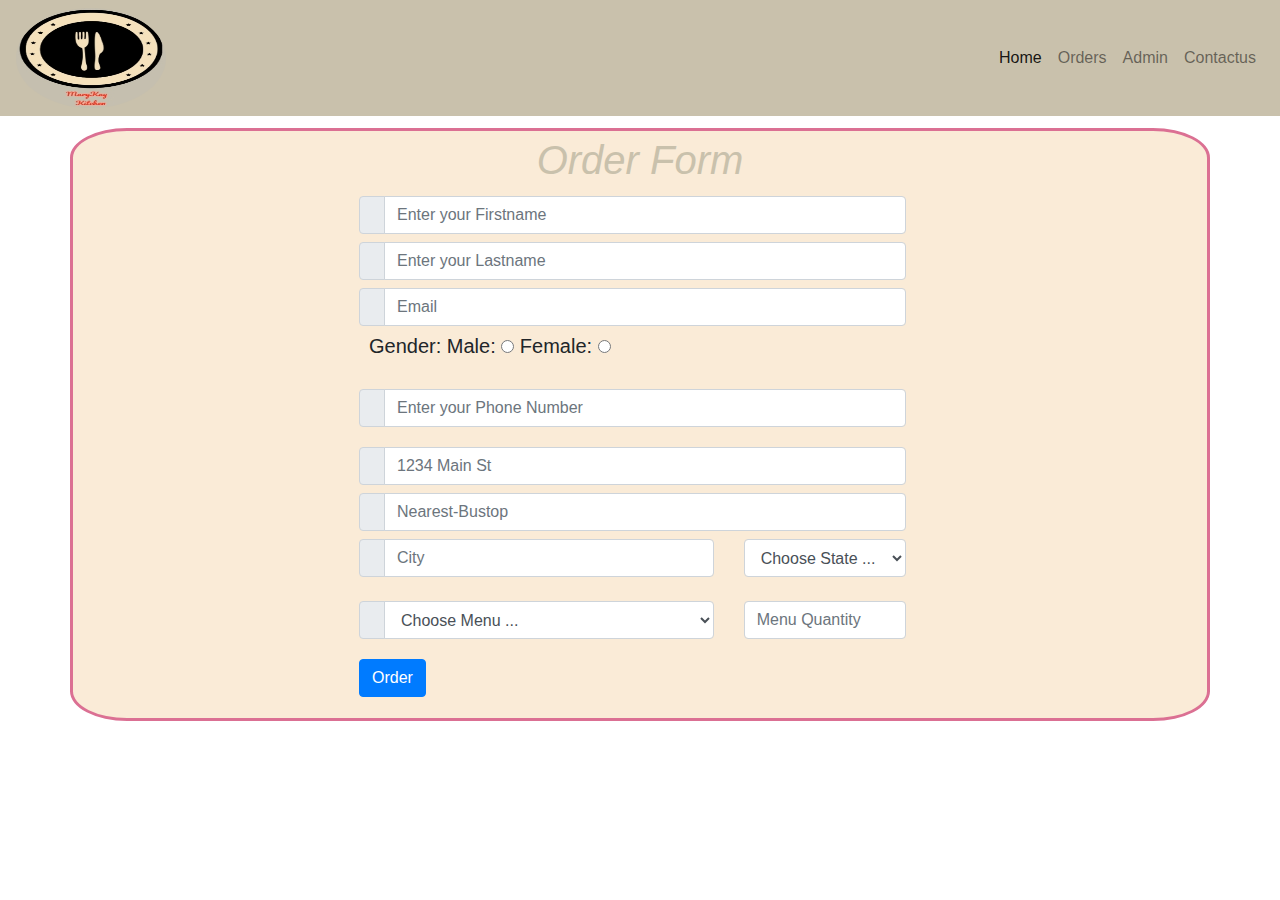
<file: order.html>
<!DOCTYPE html>
<html>
<head>
    <meta charset="utf-8" />
    <meta http-equiv="X-UA-Compatible" content="IE=edge">
    <title>Orders Page</title>
    <meta name="viewport" content="width=device-width, initial-scale=1">
    <link rel="stylesheet" type="text/css" media="screen" href="css/bootstrap.min.css" />
    <link rel="stylesheet" href="https://use.fontawesome.com/releases/v5.5.0/css/all.css" 
    integrity="sha384-B4dIYHKNBt8Bc12p+WXckhzcICo0wtJAoU8YZTY5qE0Id1GSseTk6S+L3BlXeVIU" crossorigin="anonymous">    
    <link rel="stylesheet" type="text/css" media="screen" href="css/main.css" />
    <script type="text/javascript" src = "validation.js"></script>
    <script src="jquery/jquery.min.js"></script>
    <script src="popper/popper.min.js"></script>
    <script src="js/bootstrap.js"></script> 
</head>
<style>
.container{
    margin-right: auto;
    margin-left: auto;
    margin-top: 10%;
    width: 100%;
    height: 100%;
    border: solid palevioletred;
    border-radius: 5%;
    background-color:antiquewhite;
    padding: 5px;
    font-size: 14px;
    box-sizing: border-box;
}
form{
    margin-right: 25%;
    margin-left: 25%;
    width: 100%;
}
p{
    padding: 5px;
    font-family: 'Gill Sans', 'Gill Sans MT', Calibri, 'Trebuchet MS', sans-serif;
    font-size: 20px;
    line-height: 0.1em;
    margin: 5px;
}
</style>
<body>
        <div class="content" id="home">
                <nav class="navbar navbar-expand-md navbar-light fixed-top">
                    <img src="images/imgslides/logo.jpg" class="rounded-circle circle" width="150px" height="100px">
                    <button class="navbar-toggler" type="button" data-toggle="collapse" data-target="order.htmlnavbarResponsive">
                    <span class="navbar-toggler-icon"></span>
                    </button>
                    <div class="collapse navbar-collapse" id="navbarResponsive">
                    <ul class="navbar-nav ml-auto">
                    <li class="nav-item active">
                    <a class="nav-link" href="index.html">Home </a>
                    </li>
                    <li class="nav-item">
                    <a class="nav-link" href="orderpage.html">Orders<span class="sr-only">(current)</span></a>
                    </li>
                    <li class="nav-item">
                    <a class="nav-link" href="adminlogin.php">Admin</a>
                    </li>
                    <li class="nav-item">
                    <a class="nav-link" href="contact.html">Contactus</a>
                    </li>
                    </ul>
                    </div>
                    </nav>
        <div class="container">
                <h1 class="text-center">Order Form</h1>
                <form method="POST" id = "regForm" name="regForm" onsubmit = "return validateForm()" action = "order.php">
                            <div class="row">
                            <div class="col-sm-6">
                            <div class="input-group my-1">
                            <div class="input-group-prepend">
                            <span class="input-group-text" id="firstname" >
                            <i class="fas fa-user"></i>
                            </span>
                            </div>     
                            <input type="text" id="firstname" name="firstname" class="form-control" placeholder="Enter your Firstname">
                            </div>
                            </div>
                            </div>
                            <div class="row">
                            <div class="col-sm-6">
                            <div class="input-group my-1">
                            <div class="input-group-prepend">
                            <span class="input-group-text" id="lastname" >
                            <i class="fas fa-user"></i>
                            </span>
                            </div>     
                            <input type="text" id="lastname" name="lastname" class="form-control" placeholder="Enter your Lastname">
                            </div>
                            </div>
                            </div>
                                
                            <div class="row">
                            <div class="col-sm-6">
                            <div class="input-group my-1">
                            <div class="input-group-prepend">
                            <span class="input-group-text" id="email" >
                            <i class="fas fa-envelope"></i>
                            </span>
                            </div>
                            <input type="email" class="form-control" id="email" name="email" placeholder="Email">
                            </div>    
                            </div>
                            </div>
                            <div class="row">
                            <div class="col-sm-12 pb-2">
                            <p>     
                                <label for="gender">Gender:</label>
                                <label for="male">Male:</label>
                                <input type="radio" name="gender" value="male" id="male">
                                <label for="female">Female:</label>
                                <input type="radio" name="gender" value="female" id="female">
                                </p>                            
                            </div>
                            </div>
                            <div class="row">
                            <div class="col-sm-6">
                            <div class="input-group my-3">
                            <div class="input-group-prepend">
                            <span class="input-group-text" id="phoneno" >
                            <i class="fas fa-phone"></i>
                            </span>
                            </div>
                            <input type="number" class="form-control" id="phoneno" name="phoneno" placeholder="Enter your Phone Number"> 
                            </div>
                            </div>
                            </div>
                            <div class="row">
                            <div class="col-sm-6">
                            <div class="input-group my-1">
                            <div class="input-group-prepend">
                            <span class="input-group-text" id="address1">
                            <i class="fas fa-address-card"></i>                 
                            </span>
                            </div>
                            <input type="text" class="form-control" id="address1" name="address1" placeholder="1234 Main St">
                            </div>
                            </div>
                            </div>
                            <div class="row">
                            <div class="col-sm-6">
                            <div class="input-group my-1">
                            <div class="input-group-prepend">
                            <span class="input-group-text" id="address2">
                            <i class="fas fa-address-card"></i>                 
                            </span>
                            </div>
                            <input type="text" class="form-control" id="address2" name="address2" placeholder="Nearest-Bustop">
                            </div>
                            </div>
                            </div>
                            <div class="row">
                            <div class="form-group col-md-4">
                            <div class="input-group my-1">
                            <div class="input-group-prepend">
                            <span class="input-group-text" id="city">
                            <i class="fas fa-address-card"></i>                 
                            </span>
                            </div> 
                            <input type="text" class="form-control" id="city" name="city" placeholder="City">
                            </div>
                            </div>
                            <div class="form-group col-sm-2 my-1">
                            <select id="state1" name="state1" class="form-control">
                            <option value = "0" selected>Choose State ...</option>
                            <option>Abia</option>
                            <option> Adamawa</option>      
                            <option>Akwa Ibom</option>
                            <option> Anambra</option>
                            <option>Bauchi</option>
                            <option>Bayelsa</option>
                            <option>Benue</option>
                            <option>Borno</option>
                            <option>Cross River</option>
                            <option>Delta</option>       
                            <option>Ebonyi</option>
                            <option>Enugu</option>
                            <option>Edo</option>        
                            <option>Ekiti</option>
                            <option> Gombe</option> 
                            <option>Imo</option>
                            <option>Jigawa</option>
                            <option>Kaduna</option>
                            <option>Kano</option>
                            <option>Katsina</option>
                            <option>Kebbi</option>
                            <option>Kogi</option>
                            <option>Kwara</option>
                            <option>Lagos</option>
                            <option>Nasarawa</option>        
                            <option>Niger</option>
                            <option>Ogun</option>
                            <option>Ondo</option>
                            <option>Osun</option> 
                            <option>Oyo</option>
                            <option>Plateau</option>
                            <option>Rivers</option>
                            <option>Sokoto</option>
                            <option>Taraba</option>
                            <option>Yobe</option>
                            <option>Zamfara</option>
                            <option>Fct</option> 
                            </select>
                            </div>
                            </div>
                            <div class="row">
                            <div class="col-sm-4">
                            <div class="input-group my-1">
                            <div class="input-group-prepend">
                            <span class="input-group-text" id="menu">
                            <i class="fas fa-utensils"></i>
                            </span>
                            </div>
                            <select id="menu" name="menu" class="form-control">
                                    <option value = "0" selected>Choose Menu ...</option>
                                    <option>Afang ₦500</option>
                                    <option>Amala ₦110</option>
                                    <option>Boiled yam ₦300</option>
                                    <option>Bokoto ₦500</option>
                                    <option>Bread,tea & egg ₦500</option>
                                    <option>Cat fish ₦500</option>
                                    <option>Coco₦ut rice ₦500</option>
                                    <option>Cow tail ₦500</option>
                                    <option>Eba ₦110</option>
                                    <option>Edikiakong ₦600</option>
                                    <option>Efo riro ₦400</option>
                                    <option>Egusi  ₦350</option>
                                    <option>Ewa riro ₦330</option>
                                    <option>Fish sauce ₦500</option>
                                    <option>Fresh fish ₦500</option>
                                    <option>Fried chicken ₦500</option>
                                    <option>Fried fish ₦400</option>
                                    <option>Fried panla ₦400</option>
                                    <option>Fried rice ₦500</option>
                                    <option>Goat meat  ₦500</option>
                                    <option>Grilled chicken ₦500</option>
                                    <option>Hot tea ₦100</option>
                                    <option>Jollof rice ₦450</option>
                                    <option>Mixed okro ₦300</option>
                                    <option>Moimoi  ₦200</option>
                                    <option>Pap & egg ₦300</option>
                                    <option>Plain beans ₦220</option>
                                    <option>Plantain ₦300</option>
                                    <option>Semo ₦110</option>
                                    <option>Snail ₦800</option>
                                    <option>Spaghetti ₦400</option>
                                    <option>Toasted bread ₦200</option>
                                    <option>Turkey ₦500</option>
                                    <option>White rice ₦300</option>
                                    <option>Yam &egg ₦400</option>
                                    <option>Yam porridge ₦400</option>
                                    </select>
                            </div>
                            </div>
                            <div class="col-sm-2">
                            <input type="number" class="form-control my-1" id="quantity" name="quantity" placeholder="Menu Quantity">
                            </div>
                            </div>
                            <button type="submit" id="submit" name="submit" class="btn btn-primary mt-3 mb-3">Order</button>
                            </form> 
                            </div>            
</body>
</html>
</file>
<file: css/main.css>
body{
    margin: 0%;
    padding: 0%;
}
header .container-fluid nav{
    background-color: black;
}

h1{
    color: #c9c1ac;
    font-style: oblique;
    font-family:'Franklin Gothic Medium', 'Arial Narrow', Arial, sans-serif;
}
strong{
    color: blue;
    font-family: cursive;
}
.banner{
    padding: 10%;
}
.banner h1{
    border-bottom: dotted #c9c1ac;
    border-top: dotted #c9c1ac;
    animation: fromleft;
    animation-duration: 4s;
    animation-delay: 2s;
}
.main-btn{
color: blue;
font-size: 16px;
border: 2px solid whitesmoke;
transition: all 1s ease-in-out;
}
.order-btn{
    animation: fromright;
    animation-duration: 4s;
    animation-delay: 2s;
    
}
.main-btn:hover{
color: blue;
border: 2px solid #c9c1ac;
background: #c9c1ac
}


 nav{
    background-color: #c9c1ac;

}
.card{
    margin: 5%;
    height: 100%;
    border-radius: 5px;
    border: whitesmoke solid;
}
.card:hover{
    
    background-color: whitesmoke solid;
    transition: all 1s ease-in-out;

}

.card img{
    height: 50%;
}
h3{
    margin-top: 5%;
    margin-bottom: 5%;
}
section{
    margin-top: 5%;
}
footer{
    background-color: black;
    margin-top: 10%;
    padding-top: 2%;
    width: 100%
    }
</file>
<file: css/main1.css>
.container{
    border: solid purple;
    padding: 2%;
    background-color: antiquewhite;
    border-radius: 5%;
    margin-top: 10%;
}
section .btn{
    background: palevioletred;
    float: left;
}
 section h4{
    padding-left: 5%;
    float: left;

} 
 section P{
padding-left: 20%;   
}
section h2{
    margin-bottom: 5%;
}
nav{
    background-color: #c9c1ac;
}
</file>
